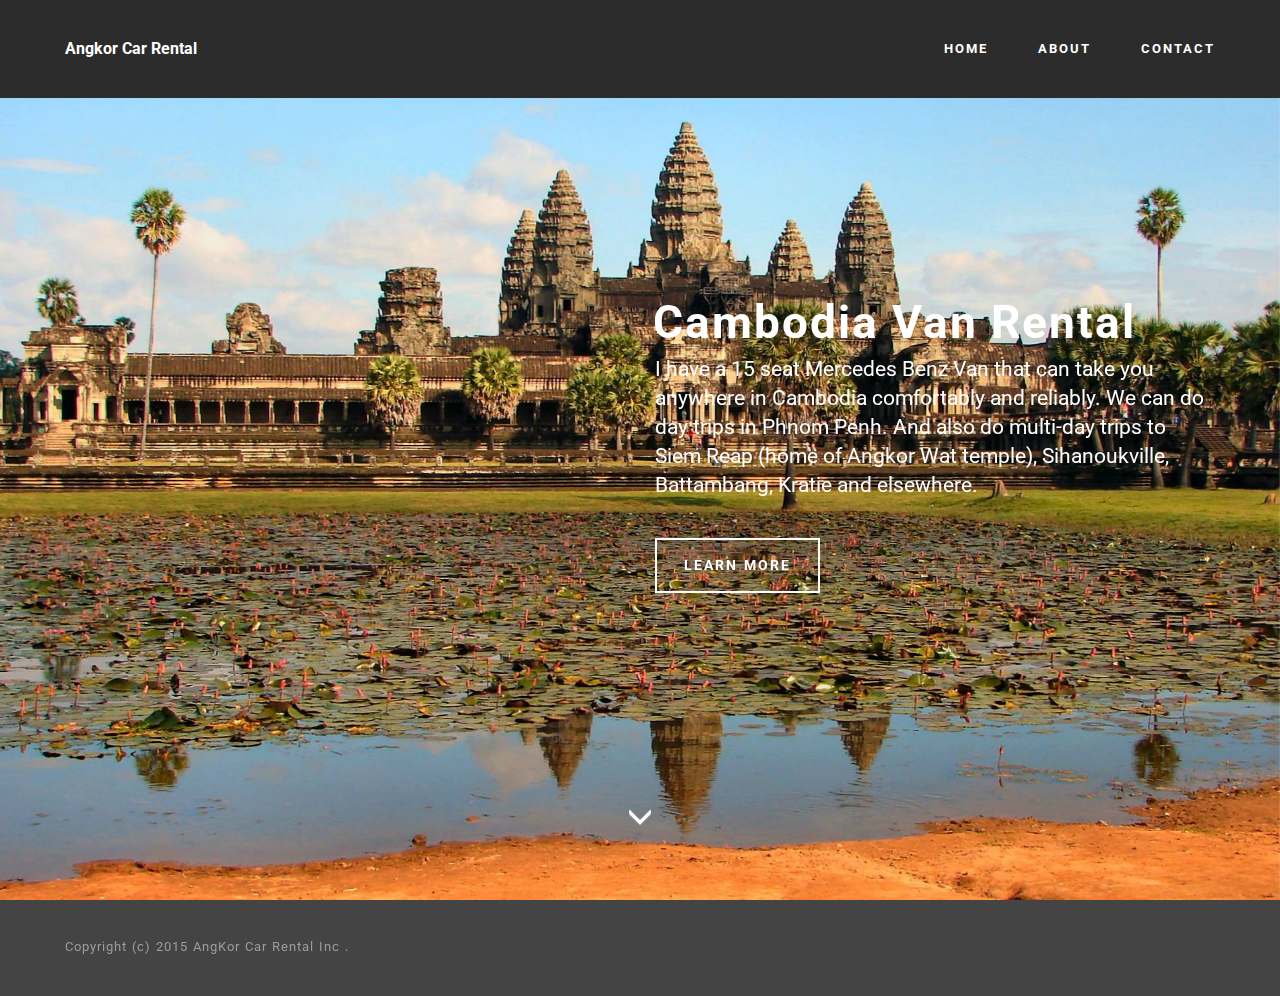
<file: tmp 2/index.html>
<!DOCTYPE html>
<html>
<head>
  <!-- Site made with Mobirise Website Builder v2.8.4, https://mobirise.com -->
  <meta charset="UTF-8">
  <meta http-equiv="X-UA-Compatible" content="IE=edge">
  <meta name="generator" content="Mobirise v2.8.4, mobirise.com">
  <meta name="viewport" content="width=device-width, initial-scale=1">
  <link rel="shortcut icon" href="assets/images/lake-640x480-7.jpg" type="image/x-icon">
  <meta name="description" content="Cheap reliable secure car or van rentals. Book in Phnom Penh but covers all cities in Cambodia. Including Angkor Wat, Phnom Penh, Siem Reap, Sihanoukville, Battambang, Kratie. ">
  <title>Cambodia Car or Van Rental</title>
  <link rel="stylesheet" href="https://fonts.googleapis.com/css?family=Roboto:700,400&amp;subset=cyrillic,latin,greek,vietnamese">
  <link rel="stylesheet" href="assets/bootstrap/css/bootstrap.min.css">
  <link rel="stylesheet" href="assets/animate.css/animate.min.css">
  <link rel="stylesheet" href="assets/mobirise/css/style.css">
  <link rel="stylesheet" href="assets/mobirise/css/mbr-additional.css" type="text/css">
  
  
  <!-- Paste any valid HTML code here. The code will be inserted to the end of <head> section, right before </head> -->
</head>
<body>
<section class="engine"><a rel="nofollow" href="https://mobirise.com">Mobirise website maker</a></section>
<section class="mbr-navbar mbr-navbar--freeze mbr-navbar--absolute mbr-navbar--sticky mbr-navbar--auto-collapse" id="menu-0">
    <div class="mbr-navbar__section mbr-section">
        <div class="mbr-section__container container">
            <div class="mbr-navbar__container">
                <div class="mbr-navbar__column mbr-navbar__column--s mbr-navbar__brand">
                    <span class="mbr-navbar__brand-link mbr-brand mbr-brand--inline">
                        
                        <span class="mbr-brand__name"><a class="mbr-brand__name text-white" href="https://mobirise.com">Angkor Car Rental</a></span>
                    </span>
                </div>
                <div class="mbr-navbar__hamburger mbr-hamburger text-white"><span class="mbr-hamburger__line"></span></div>
                <div class="mbr-navbar__column mbr-navbar__menu">
                    <nav class="mbr-navbar__menu-box mbr-navbar__menu-box--inline-right">
                        <div class="mbr-navbar__column"><ul class="mbr-navbar__items mbr-navbar__items--right mbr-buttons mbr-buttons--freeze mbr-buttons--right btn-decorator mbr-buttons--active mbr-buttons--only-links"><li class="mbr-navbar__item"><a class="mbr-buttons__link btn text-white" href="index.html">HOME</a></li><li class="mbr-navbar__item"><a class="mbr-buttons__link btn text-white" href="about.html">ABOUT</a></li><li class="mbr-navbar__item"><a class="mbr-buttons__link btn text-white" href="contact.html">CONTACT</a></li></ul></div>
                        
                    </nav>
                </div>
            </div>
        </div>
    </div>
</section>

<section class="mbr-box mbr-section mbr-section--relative mbr-section--fixed-size mbr-section--full-height mbr-section--bg-adapted mbr-parallax-background mbr-after-navbar" id="header1-1" style="background-image: url(assets/images/angkor-2004x1362-73.jpg);">
    <div class="mbr-box__magnet mbr-box__magnet--sm-padding mbr-box__magnet--center-left">
        
        <div class="mbr-box__container mbr-section__container container">
            <div class="mbr-box mbr-box--stretched"><div class="mbr-box__magnet mbr-box__magnet--center-left">
                <div class="row"><div class=" col-sm-6 col-sm-offset-6">
                    <div class="mbr-hero animated fadeInUp">
                        <h1 class="mbr-hero__text">Cambodia Van Rental</h1>
                        <p class="mbr-hero__subtext">I have a 15 seat Mercedes Benz Van that can take you anywhere in Cambodia comfortably and reliably. We can do day trips in Phnom Penh. And also do multi-day trips to Siem Reap (home of Angkor Wat temple), Sihanoukville, Battambang, Kratie and elsewhere.</p>
                    </div>
                    <div class="mbr-buttons btn-inverse mbr-buttons--left"> <a class="mbr-buttons__btn btn btn-lg btn-default animated fadeInUp delay" href="van.html">LEARN MORE</a></div>
                </div></div>
            </div></div>
        </div>
        <div class="mbr-arrow mbr-arrow--floating text-center">
            <div class="mbr-section__container container">
                <a class="mbr-arrow__link" href="#footer1-2"><i class="glyphicon glyphicon-menu-down"></i></a>
            </div>
        </div>
    </div>
</section>

<footer class="mbr-section mbr-section--relative mbr-section--fixed-size" id="footer1-2" style="background-color: rgb(68, 68, 68);">
    
    <div class="mbr-section__container container">
        <div class="mbr-footer mbr-footer--wysiwyg row">
            <div class="col-sm-12">
                <p class="mbr-footer__copyright">Copyright (c) 2015 AngKor Car Rental Inc .</p>
            </div>
        </div>
    </div>
</footer>


  <script src="assets/web/assets/jquery/jquery.min.js"></script>
  <script src="assets/bootstrap/js/bootstrap.min.js"></script>
  <script src="assets/smooth-scroll/SmoothScroll.js"></script>
  <script src="assets/jarallax/jarallax.js"></script>
  <script src="assets/mobirise/js/script.js"></script>
  
  <!-- Paste any valid HTML code here. The code will be inserted to the end of <body> section, right before </body> -->
</body>
</html>
</file>
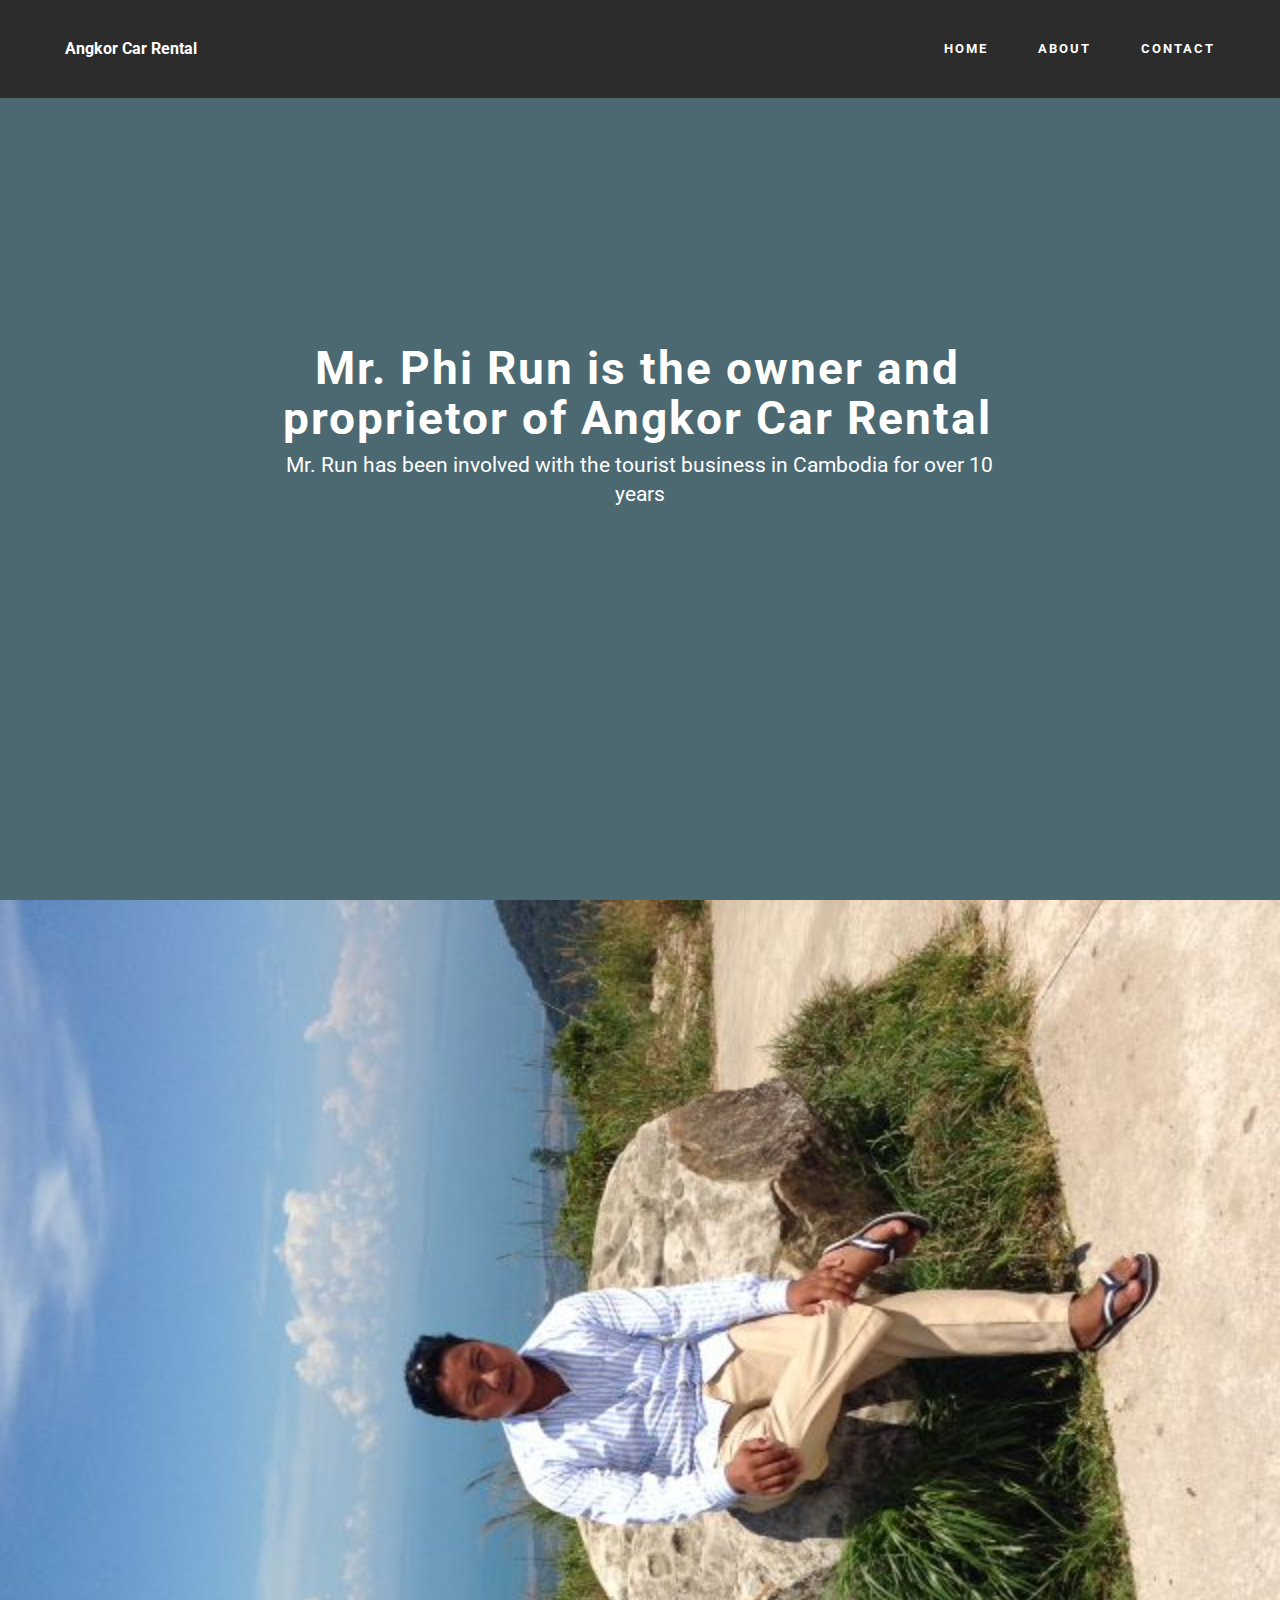
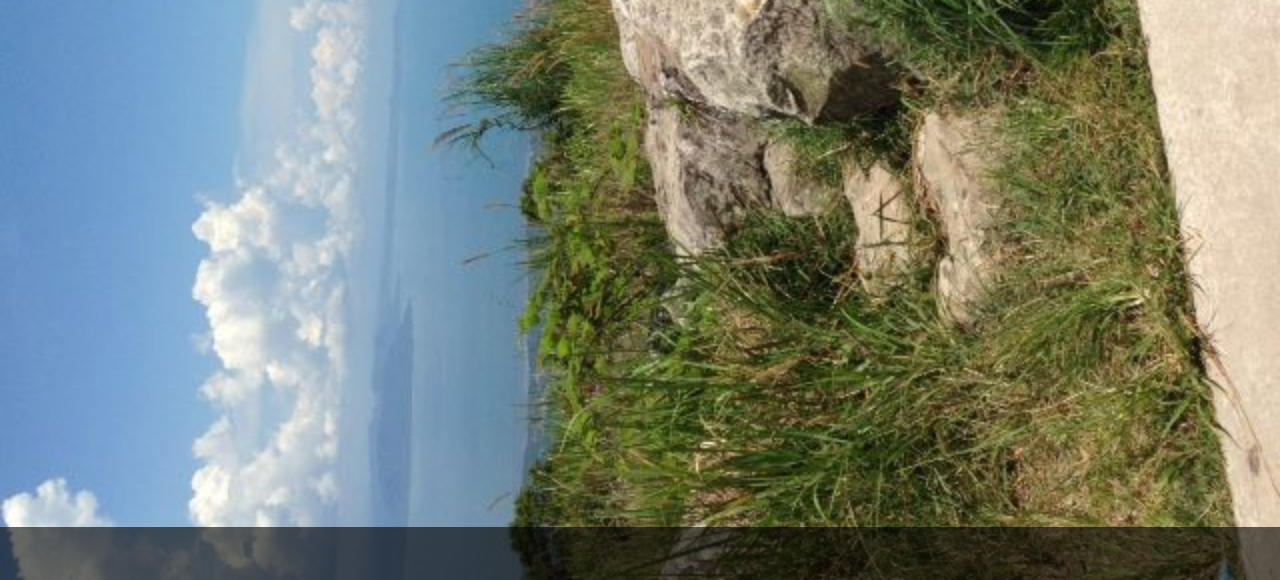
<file: tmp 2/about.html>
<!DOCTYPE html>
<html>
<head>
  <!-- Site made with Mobirise Website Builder v2.8.4, https://mobirise.com -->
  <meta charset="UTF-8">
  <meta http-equiv="X-UA-Compatible" content="IE=edge">
  <meta name="generator" content="Mobirise v2.8.4, mobirise.com">
  <meta name="viewport" content="width=device-width, initial-scale=1">
  <link rel="shortcut icon" href="assets/images/lake-640x480-7.jpg" type="image/x-icon">
  <meta name="description" content="Angkor car rental within Cambodia background and bio">
  <title>Owner Details</title>
  <link rel="stylesheet" href="https://fonts.googleapis.com/css?family=Roboto:700,400&amp;subset=cyrillic,latin,greek,vietnamese">
  <link rel="stylesheet" href="assets/bootstrap/css/bootstrap.min.css">
  <link rel="stylesheet" href="assets/animate.css/animate.min.css">
  <link rel="stylesheet" href="assets/mobirise/css/style.css">
  <link rel="stylesheet" href="assets/mobirise/css/mbr-additional.css" type="text/css">
  
  
  
</head>
<body>
<section class="engine"><a rel="nofollow" href="https://mobirise.com">Mobirise free web design software</a></section>
<section class="mbr-navbar mbr-navbar--freeze mbr-navbar--absolute mbr-navbar--sticky mbr-navbar--auto-collapse" id="menu-0">
    <div class="mbr-navbar__section mbr-section">
        <div class="mbr-section__container container">
            <div class="mbr-navbar__container">
                <div class="mbr-navbar__column mbr-navbar__column--s mbr-navbar__brand">
                    <span class="mbr-navbar__brand-link mbr-brand mbr-brand--inline">
                        
                        <span class="mbr-brand__name"><a class="mbr-brand__name text-white" href="https://mobirise.com">Angkor Car Rental</a></span>
                    </span>
                </div>
                <div class="mbr-navbar__hamburger mbr-hamburger text-white"><span class="mbr-hamburger__line"></span></div>
                <div class="mbr-navbar__column mbr-navbar__menu">
                    <nav class="mbr-navbar__menu-box mbr-navbar__menu-box--inline-right">
                        <div class="mbr-navbar__column"><ul class="mbr-navbar__items mbr-navbar__items--right mbr-buttons mbr-buttons--freeze mbr-buttons--right btn-decorator mbr-buttons--active mbr-buttons--only-links"><li class="mbr-navbar__item"><a class="mbr-buttons__link btn text-white" href="index.html">HOME</a></li><li class="mbr-navbar__item"><a class="mbr-buttons__link btn text-white" href="about.html">ABOUT</a></li><li class="mbr-navbar__item"><a class="mbr-buttons__link btn text-white" href="contact.html">CONTACT</a></li></ul></div>
                        
                    </nav>
                </div>
            </div>
        </div>
    </div>
</section>

<section class="mbr-box mbr-section mbr-section--relative mbr-section--fixed-size mbr-section--full-height mbr-section--bg-adapted mbr-after-navbar" id="header4-7" style="background-color: rgb(76, 105, 114);">
    <div class="mbr-box__magnet mbr-box__magnet--sm-padding mbr-box__magnet--center-center">
        
        <div class="mbr-box__container mbr-section__container container">
            <div class="mbr-box mbr-box--stretched"><div class="mbr-box__magnet mbr-box__magnet--center-center">
                <div class="row"><div class=" col-sm-8 col-sm-offset-2">
                    <div class="mbr-hero animated fadeInUp">
                        <h1 class="mbr-hero__text">Mr. Phi Run is the owner and proprietor of Angkor Car Rental</h1>
                        <p class="mbr-hero__subtext">Mr. Run has been involved with the tourist business in Cambodia for over 10 years</p>
                    </div>
                    
                </div></div>
            </div></div>
        </div>
        
    </div>
</section>

<section class="mbr-figure mbr-figure--wysiwyg mbr-figure--full-width mbr-figure--caption-inside-bottom" id="image1-8">

    <div><img class="mbr-figure__img" src="assets/images/pirun-640x640-27.jpg" title="Mr. Phi Run"></div>
    <figcaption class="mbr-figure__caption mbr-figure__caption--std-grid">
        <small class="mbr-figure__caption-small"></small>
    </figcaption>
</section>


  <script src="assets/web/assets/jquery/jquery.min.js"></script>
  <script src="assets/bootstrap/js/bootstrap.min.js"></script>
  <script src="assets/smooth-scroll/SmoothScroll.js"></script>
  <script src="assets/mobirise/js/script.js"></script>
  
  
</body>
</html>
</file>
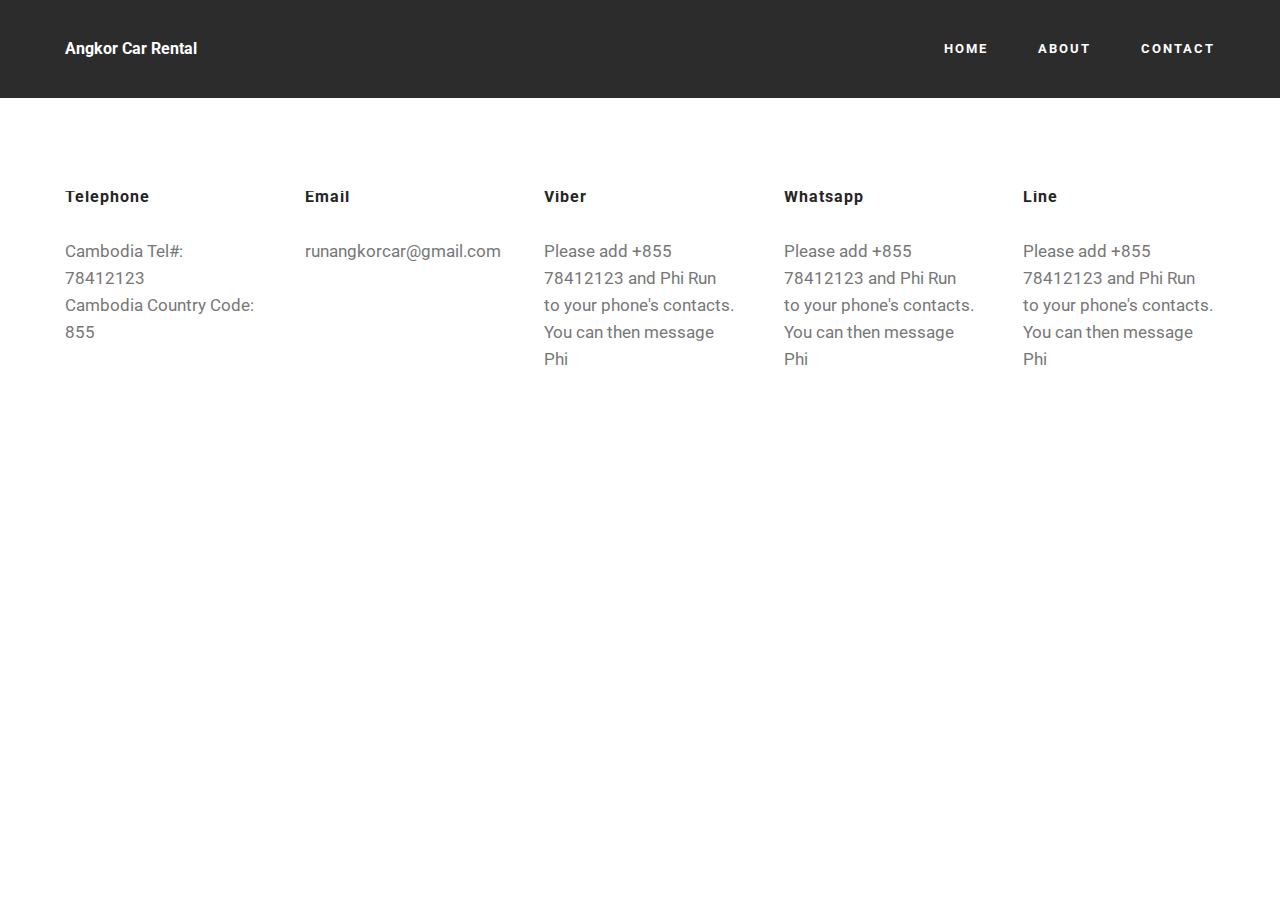
<file: tmp 2/contact.html>
<!DOCTYPE html>
<html>
<head>
  <!-- Site made with Mobirise Website Builder v2.8.4, https://mobirise.com -->
  <meta charset="UTF-8">
  <meta http-equiv="X-UA-Compatible" content="IE=edge">
  <meta name="generator" content="Mobirise v2.8.4, mobirise.com">
  <meta name="viewport" content="width=device-width, initial-scale=1">
  <link rel="shortcut icon" href="assets/images/lake-640x480-7.jpg" type="image/x-icon">
  <meta name="description" content="Telephone, email, whatsapp, viber, line">
  <title>Angkor Car Contact Information</title>
  <link rel="stylesheet" href="https://fonts.googleapis.com/css?family=Roboto:700,400&amp;subset=cyrillic,latin,greek,vietnamese">
  <link rel="stylesheet" href="assets/bootstrap/css/bootstrap.min.css">
  <link rel="stylesheet" href="assets/mobirise/css/style.css">
  <link rel="stylesheet" href="assets/mobirise/css/mbr-additional.css" type="text/css">
  
  
  
</head>
<body>
<section class="engine"><a rel="nofollow" href="https://mobirise.com">Mobirise website builder mac</a></section>
<section class="mbr-navbar mbr-navbar--freeze mbr-navbar--absolute mbr-navbar--sticky mbr-navbar--auto-collapse" id="menu-0">
    <div class="mbr-navbar__section mbr-section">
        <div class="mbr-section__container container">
            <div class="mbr-navbar__container">
                <div class="mbr-navbar__column mbr-navbar__column--s mbr-navbar__brand">
                    <span class="mbr-navbar__brand-link mbr-brand mbr-brand--inline">
                        
                        <span class="mbr-brand__name"><a class="mbr-brand__name text-white" href="https://mobirise.com">Angkor Car Rental</a></span>
                    </span>
                </div>
                <div class="mbr-navbar__hamburger mbr-hamburger text-white"><span class="mbr-hamburger__line"></span></div>
                <div class="mbr-navbar__column mbr-navbar__menu">
                    <nav class="mbr-navbar__menu-box mbr-navbar__menu-box--inline-right">
                        <div class="mbr-navbar__column"><ul class="mbr-navbar__items mbr-navbar__items--right mbr-buttons mbr-buttons--freeze mbr-buttons--right btn-decorator mbr-buttons--active mbr-buttons--only-links"><li class="mbr-navbar__item"><a class="mbr-buttons__link btn text-white" href="index.html">HOME</a></li><li class="mbr-navbar__item"><a class="mbr-buttons__link btn text-white" href="about.html">ABOUT</a></li><li class="mbr-navbar__item"><a class="mbr-buttons__link btn text-white" href="contact.html">CONTACT</a></li></ul></div>
                        
                    </nav>
                </div>
            </div>
        </div>
    </div>
</section>

<section class="mbr-section mbr-section--relative mbr-section--fixed-size mbr-after-navbar" id="content4-10" style="background-color: rgb(255, 255, 255);">
    
    
    <div class="mbr-section__container container mbr-section__container--std-top-padding">
        <div class="mbr-section__row row">
            <div class="mbr-section__col col-xs-12 col-lg-2-4 col-md-4 col-sm-6">
                
                <div class="mbr-section__container mbr-section__container--middle">
                    <div class="mbr-header mbr-header--reduce mbr-header--center mbr-header--wysiwyg">
                        <h3 class="mbr-header__text">Telephone</h3>
                    </div>
                </div>
                <div class="mbr-section__container mbr-section__container--last">
                    <div class="mbr-article mbr-article--wysiwyg">
                        <p>Cambodia Tel#: &nbsp; &nbsp; &nbsp; &nbsp; &nbsp; &nbsp; &nbsp; &nbsp; 78412123<br>Cambodia Country Code: 855</p>
                    </div>
                </div>
                
            </div>
            <div class="mbr-section__col col-xs-12 col-lg-2-4 col-md-4 col-sm-6">
                
                <div class="mbr-section__container mbr-section__container--middle">
                    <div class="mbr-header mbr-header--reduce mbr-header--center mbr-header--wysiwyg">
                        <h3 class="mbr-header__text">Email</h3>
                    </div>
                </div>
                <div class="mbr-section__container mbr-section__container--last">
                    <div class="mbr-article mbr-article--wysiwyg">
                        <p>runangkorcar@gmail.com</p>
                    </div>
                </div>
                
            </div>
            <div class="clearfix visible-sm-block"></div>
            <div class="mbr-section__col col-xs-12 col-lg-2-4 col-md-4 col-sm-6">
                
                <div class="mbr-section__container mbr-section__container--middle">
                    <div class="mbr-header mbr-header--reduce mbr-header--center mbr-header--wysiwyg">
                        <h3 class="mbr-header__text">Viber</h3>
                    </div>
                </div>
                <div class="mbr-section__container mbr-section__container--last">
                    <div class="mbr-article mbr-article--wysiwyg">
                        <p>Please add +855 78412123 and Phi Run to your phone's contacts. You can then message Phi</p>
                    </div>
                </div>
                
            </div>
            <div class="clearfix visible-md-block"></div>
            <div class="mbr-section__col col-xs-12 col-lg-2-4 col-md-4 col-sm-6 col-lg-offset-0 col-md-offset-2">
                
                <div class="mbr-section__container mbr-section__container--middle">
                    <div class="mbr-header mbr-header--reduce mbr-header--center mbr-header--wysiwyg">
                        <h3 class="mbr-header__text">Whatsapp</h3>
                    </div>
                </div>
                <div class="mbr-section__container mbr-section__container--last">
                    <div class="mbr-article mbr-article--wysiwyg">
                        <p>Please add +855 78412123 and Phi Run to your phone's contacts. You can then message Phi</p>
                    </div>
                </div>
                
            </div>
            <div class="clearfix visible-sm-block"></div>
            <div class="mbr-section__col col-xs-12 col-lg-2-4 col-md-4 col-sm-6 col-md-offset-0 col-sm-offset-3">
                
                <div class="mbr-section__container mbr-section__container--middle">
                    <div class="mbr-header mbr-header--reduce mbr-header--center mbr-header--wysiwyg">
                        <h3 class="mbr-header__text">Line</h3>
                    </div>
                </div>
                <div class="mbr-section__container mbr-section__container--last">
                    <div class="mbr-article mbr-article--wysiwyg">
                        <p>Please add +855 78412123 and Phi Run to your phone's contacts. You can then message Phi</p>
                    </div>
                </div>
                
            </div>
            
        </div>
    </div>
</section>


  <script src="assets/web/assets/jquery/jquery.min.js"></script>
  <script src="assets/bootstrap/js/bootstrap.min.js"></script>
  <script src="assets/smooth-scroll/SmoothScroll.js"></script>
  <script src="assets/mobirise/js/script.js"></script>
  
  
</body>
</html>
</file>
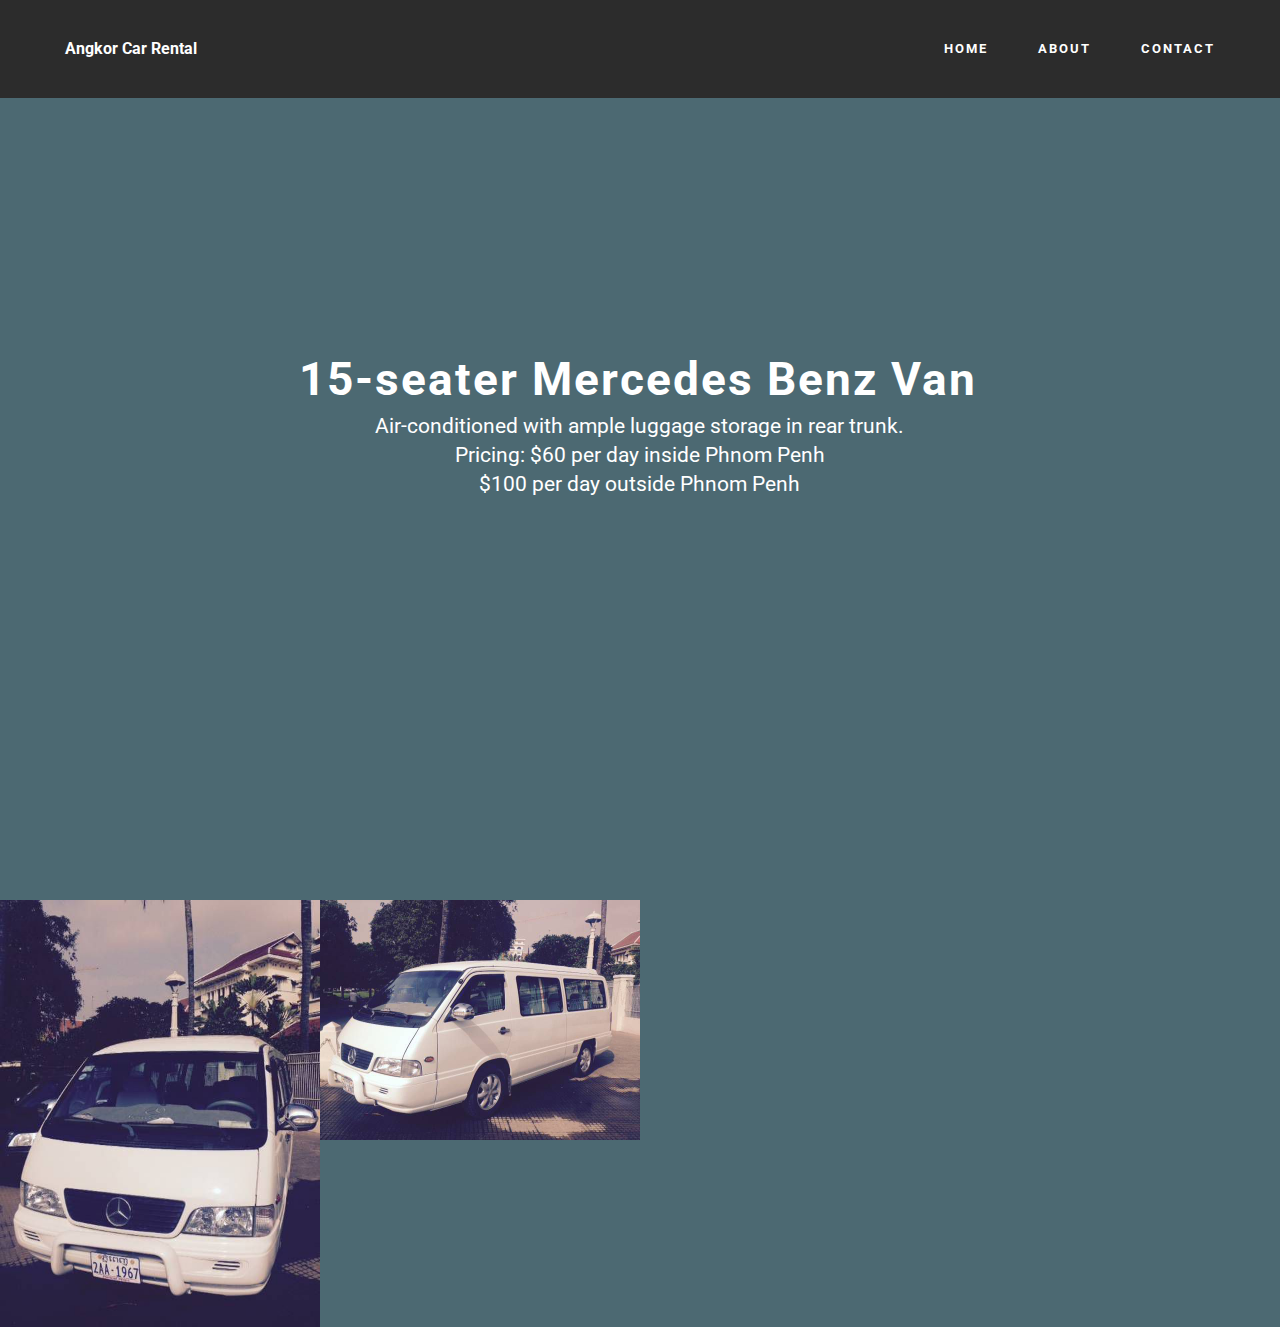
<file: tmp 2/van.html>
<!DOCTYPE html>
<html>
<head>
  <!-- Site made with Mobirise Website Builder v2.8.4, https://mobirise.com -->
  <meta charset="UTF-8">
  <meta http-equiv="X-UA-Compatible" content="IE=edge">
  <meta name="generator" content="Mobirise v2.8.4, mobirise.com">
  <meta name="viewport" content="width=device-width, initial-scale=1">
  <link rel="shortcut icon" href="assets/images/lake-640x480-7.jpg" type="image/x-icon">
  <meta name="description" content="Mercedes Benz 10 seater van for rent within Cambodia. We cover Phnom Penh, Siem Reap, Sihanoukville, Kampot, Kep, Battambang, Kratie">
  <title>Van Details</title>
  <link rel="stylesheet" href="https://fonts.googleapis.com/css?family=Roboto:700,400&amp;subset=cyrillic,latin,greek,vietnamese">
  <link rel="stylesheet" href="assets/bootstrap/css/bootstrap.min.css">
  <link rel="stylesheet" href="assets/animate.css/animate.min.css">
  <link rel="stylesheet" href="assets/mobirise/css/style.css">
  <link rel="stylesheet" href="assets/mobirise-gallery/style.css">
  <link rel="stylesheet" href="assets/mobirise-slider/style.css">
  <link rel="stylesheet" href="assets/mobirise/css/mbr-additional.css" type="text/css">
  
  
  
</head>
<body>
<section class="engine"><a rel="nofollow" href="https://mobirise.com">Mobirise website maker for free</a></section>
<section class="mbr-navbar mbr-navbar--freeze mbr-navbar--absolute mbr-navbar--sticky mbr-navbar--auto-collapse" id="ext_menu-3">
    <div class="mbr-navbar__section mbr-section">
        <div class="mbr-section__container container">
            <div class="mbr-navbar__container">
                <div class="mbr-navbar__column mbr-navbar__column--s mbr-navbar__brand">
                    <span class="mbr-navbar__brand-link mbr-brand mbr-brand--inline">
                        
                        <span class="mbr-brand__name"><a class="mbr-brand__name text-white" href="https://mobirise.com">Angkor Car Rental</a></span>
                    </span>
                </div>
                <div class="mbr-navbar__hamburger mbr-hamburger text-white"><span class="mbr-hamburger__line"></span></div>
                <div class="mbr-navbar__column mbr-navbar__menu">
                    <nav class="mbr-navbar__menu-box mbr-navbar__menu-box--inline-right">
                        <div class="mbr-navbar__column"><ul class="mbr-navbar__items mbr-navbar__items--right mbr-buttons mbr-buttons--freeze mbr-buttons--right btn-decorator mbr-buttons--active mbr-buttons--only-links"><li class="mbr-navbar__item"><a class="mbr-buttons__link btn text-white" href="index.html">HOME</a></li><li class="mbr-navbar__item"><a class="mbr-buttons__link btn text-white" href="about.html">ABOUT</a></li><li class="mbr-navbar__item"><a class="mbr-buttons__link btn text-white" href="contact.html">CONTACT</a></li></ul></div>
                        
                    </nav>
                </div>
            </div>
        </div>
    </div>
</section>

<section class="mbr-box mbr-section mbr-section--relative mbr-section--fixed-size mbr-section--full-height mbr-section--bg-adapted mbr-after-navbar" id="header4-4" style="background-color: rgb(76, 105, 114);">
    <div class="mbr-box__magnet mbr-box__magnet--sm-padding mbr-box__magnet--center-center">
        
        <div class="mbr-box__container mbr-section__container container">
            <div class="mbr-box mbr-box--stretched"><div class="mbr-box__magnet mbr-box__magnet--center-center">
                <div class="row"><div class=" col-sm-8 col-sm-offset-2">
                    <div class="mbr-hero animated fadeInUp">
                        <h1 class="mbr-hero__text">15-seater Mercedes Benz Van</h1>
                        <p class="mbr-hero__subtext">Air-conditioned with ample luggage storage in rear trunk.<br>Pricing: $60 per day inside Phnom Penh<br>$100 per day outside Phnom Penh</p>
                    </div>
                    
                </div></div>
            </div></div>
        </div>
        
    </div>
</section>

<section class="mbr-gallery mbr-section mbr-section--no-padding" id="gallery1-5" style="background-color: rgb(76, 105, 114);">
    <!-- Gallery -->
    <div class=" mbr-gallery-layout-default">
        <div>
            <div class="row mbr-gallery-row no-gutter">
                <div class="col-lg-3 col-md-4 col-sm-6 col-xs-12 mbr-gallery-item">
                    <a href="#lb-gallery1-5" data-slide-to="0" data-toggle="modal">
                        <img alt="" src="assets/images/van1-480x640-23-480x640-40.jpg">
                        <span class="icon glyphicon glyphicon-zoom-in"></span>
                    </a>
                </div><div class="col-lg-3 col-md-4 col-sm-6 col-xs-12 mbr-gallery-item">
                    <a href="#lb-gallery1-5" data-slide-to="1" data-toggle="modal">
                        <img alt="" src="assets/images/van2-640x480-92-640x480-87.jpg">
                        <span class="icon glyphicon glyphicon-zoom-in"></span>
                    </a>
                </div>
            </div>
        </div>
        <div class="clearfix"></div>
    </div>

    <!-- Lightbox -->
    <div data-app-prevent-settings="" class="mbr-slider modal fade carousel slide" tabindex="-1" data-keyboard="true" data-interval="false" id="lb-gallery1-5">
        <div class="modal-dialog">
            <div class="modal-content">
                <div class="modal-body">
                    <ol class="carousel-indicators">
                        <li data-app-prevent-settings="" data-target="#lb-gallery1-5" data-slide-to="0"></li><li data-app-prevent-settings="" data-target="#lb-gallery1-5" class=" active" data-slide-to="1"></li>
                    </ol>
                    <div class="carousel-inner">
                        <div class="item">
                            <img alt="" src="assets/images/van1-480x640-23.jpg">
                        </div><div class="item active">
                            <img alt="" src="assets/images/van2-640x480-92.jpg">
                        </div>
                    </div>
                    <a class="left carousel-control" role="button" data-slide="prev" href="#lb-gallery1-5">
                        <span class="glyphicon glyphicon-menu-left" aria-hidden="true"></span>
                        <span class="sr-only">Previous</span>
                    </a>
                    <a class="right carousel-control" role="button" data-slide="next" href="#lb-gallery1-5">
                        <span class="glyphicon glyphicon-menu-right" aria-hidden="true"></span>
                        <span class="sr-only">Next</span>
                    </a>

                    <a class="close" href="#" role="button" data-dismiss="modal">
                        <span class="glyphicon glyphicon-remove" aria-hidden="true"></span>
                        <span class="sr-only">Close</span>
                    </a>
                </div>
            </div>
        </div>
    </div>
</section>


  <script src="assets/web/assets/jquery/jquery.min.js"></script>
  <script src="assets/bootstrap/js/bootstrap.min.js"></script>
  <script src="assets/smooth-scroll/SmoothScroll.js"></script>
  <script src="assets/masonry/masonry.pkgd.min.js"></script>
  <script src="assets/imagesloaded/imagesloaded.pkgd.min.js"></script>
  <script src="assets/bootstrap-carousel-swipe/bootstrap-carousel-swipe.js"></script>
  <script src="assets/mobirise/js/script.js"></script>
  <script src="assets/mobirise-gallery/script.js"></script>
  
  
</body>
</html>
</file>
<file: tmp 2/assets/mobirise/css/mbr-additional.css>
#menu-0 .mbr-brand__name {
  font-size: 16px;
}
#menu-0.mbr-navbar--stuck .mbr-navbar__section {
  background: #2c2c2c;
}
#menu-0 .mbr-navbar__section {
  background: #2c2c2c;
}
#ext_menu-3 .mbr-brand__name {
  font-size: 16px;
}
#ext_menu-3.mbr-navbar--stuck .mbr-navbar__section {
  background: #2c2c2c;
}
#ext_menu-3 .mbr-navbar__section {
  background: #2c2c2c;
}
#menu-0 .mbr-brand__name {
  font-size: 16px;
}
#menu-0.mbr-navbar--stuck .mbr-navbar__section {
  background: #2c2c2c;
}
#menu-0 .mbr-navbar__section {
  background: #2c2c2c;
}
#menu-0 .mbr-brand__name {
  font-size: 16px;
}
#menu-0.mbr-navbar--stuck .mbr-navbar__section {
  background: #2c2c2c;
}
#menu-0 .mbr-navbar__section {
  background: #2c2c2c;
}
#content4-10 .mbr-section__col .mbr-header__text {
  text-align: left;
}
</file>
<file: tmp 2/assets/mobirise-gallery/style.css>
/*-------

   Gallery

-------*/
.mbr-gallery .mbr-gallery-item {
    position: relative;
    /*display: inline-block;*/
    padding-bottom: 30px;
}
.mbr-gallery .mbr-gallery-item > a {
    position: relative;
    display: block;
    background: #fff;
    outline: none;
}
.mbr-gallery .mbr-gallery-row {
    margin-bottom: -30px;
}
.mbr-gallery .mbr-gallery-item img {
    width: 100%;
    opacity: 1;
    -webkit-transition: .2s opacity ease-in-out;
    transition: .2s opacity ease-in-out;
}
.mbr-gallery .mbr-gallery-item > a:hover img {
    opacity: 0.9;
}
.mbr-gallery .mbr-gallery-item .icon {
    position: absolute;
    font-size: 30px;
    top: 50%;
    left: 50%;
    color: #fff;
    opacity: 0;
    -webkit-transform: translateX(-50%) translateY(-50%);
    transform: translateX(-50%) translateY(-50%);
    -webkit-transition: .2s opacity ease-in-out;
    transition: .2s opacity ease-in-out;
}
.mbr-gallery .mbr-gallery-item > a:hover .icon {
    opacity: 1;
}

/* remove spacing */
.mbr-gallery .mbr-gallery-row.no-gutter {
    margin: 0;
}
.mbr-gallery .mbr-gallery-row.no-gutter .mbr-gallery-item {
    padding: 0;
}

/* container */
.mbr-gallery .container.mbr-gallery-layout-default {
    padding: 93px 0;
}

/* fix horizontal scrollbar */
.mbr-gallery .mbr-gallery-layout-default,
.mbr-gallery .mbr-gallery-layout-article {
    overflow: hidden;
}

/* article layout */
.mbr-gallery .mbr-gallery-layout-article > div {
    padding-left: 0;
    padding-right: 0;
}


/* lightbox */
.mbr-gallery .modal {
    position: fixed;
    overflow: hidden;
    padding-right: 0 !important;
}
.mbr-gallery .modal-body {
    padding: 0;
}
.mbr-gallery .modal-body img {
    width: 100%;
}
.mbr-gallery .modal .close {
    position: absolute;
    background-image: none;
    font-size: 20px;
    width: 54px;
    height: 54px;
    top: 20px;
    right: 20px;
    line-height: 54px;
    opacity: 1;
    color: #fff;
    border: 2px solid #fff;
    text-align: center;
    text-shadow: none;
    z-index: 5;
    -webkit-transition: all 0.2s ease-in-out 0s;
    -o-transition: all 0.2s ease-in-out 0s;
    transition: all 0.2s ease-in-out 0s;
}
.mbr-gallery .modal .close:hover {
    background: #fff;
    color: #000;
}

/* modal back color opacity */
.modal-backdrop.in {
    opacity: 0.8;
    filter: alpha(opacity=80);
}

@media (max-width: 768px) {
    .mbr-gallery .modal-dialog {
        margin: 10px auto;
    }

    .mbr-gallery .carousel-indicators,
    .mbr-gallery .carousel-control,
    .mbr-gallery .modal .close {
        position: fixed;
    }
}

/* fix fade in effect */
.mbr-gallery .modal.fade .modal-dialog {
    margin-top: -100px;
    -webkit-transition: margin-top 0.3s ease-out;
    -moz-transition: margin-top 0.3s ease-out;
    -o-transition: margin-top 0.3s ease-out;
    transition: margin-top 0.3s ease-out;
}
.mbr-gallery .modal.in .modal-dialog,
.mbr-gallery .modal.fade .modal-dialog {
    -webkit-transform: none;
    -ms-transform: none;
    -o-transform: none;
    transform: none;
}
.mbr-gallery .modal.in .modal-dialog {
    margin-top: 30px;
}
</file>
<file: tmp 2/assets/mobirise-slider/style.css>
/*-------

   Slider

-------*/
.mbr-slider .carousel-inner > .active,
.mbr-slider .carousel-inner > .next,
.mbr-slider .carousel-inner > .prev {
	display: table;
}
.mbr-slider .carousel-control {
    background-image: none;
    width: 54px;
    height: 54px;
    top: 50%;
    margin-top: -27px;
    line-height: 54px;
    border: 2px solid #fff;
    opacity: 1;
    text-shadow: none;
    z-index: 5;
    -webkit-transition: all 0.2s ease-in-out 0s;
    -o-transition: all 0.2s ease-in-out 0s;
    transition: all 0.2s ease-in-out 0s;
}
.mbr-slider .carousel-control.left {
	margin-left: 20px;
}
.mbr-slider .carousel-control.right {
	margin-right: 20px;
}
.mbr-slider .carousel-control:hover {
	background: #fff;
	color: #000;
}
.mbr-slider .carousel-indicators {
    bottom: 20px;
}
.mbr-slider .carousel-indicators li,
.mbr-slider .carousel-indicators .active {
    width: 15px;
    height: 15px;
    margin: 3px;
    border: 2px solid #ffffff;
}

@media (max-width: 767px) {
    .mbr-slider .carousel-control {
        top: auto;
        bottom: 20px;
    }
}

/* boxed model */
.mbr-slider > .boxed-slider {
    position: relative;
    padding: 93px 0;
}
.mbr-slider > .container .carousel-indicators {
    margin-bottom: 93px;
}
@media (max-width: 767px) {
    .mbr-slider > .container .carousel-control {
        margin-bottom: 93px;
    }
}
.mbr-slider > .container img {
    width: 100%;
}
.mbr-slider > .container img + .row {
    position: absolute;
    top: 50%;
    left: 0;
    right: 0;
    -webkit-transform: translateY(-50%);
    -moz-transform: translateY(-50%);
    transform: translateY(-50%);
}
.mbr-slider .mbr-section {
    padding-left: 0;
    padding-right: 0;
}

/* article layout */
.mbr-slider .article-slider > div {
    padding-left: 0;
    padding-right: 0;
}
.mbr-slider > .container.article-slider .carousel-indicators {
    margin-bottom: 0;
}
</file>
<file: tmp 2/assets/mobirise/css/style.css>
.is-builder .animated {
  -webkit-animation-name: none !important;
  animation-name: none !important;
}
html {
  position: relative;
  min-height: 100%;
}
.mbr-embedded-video {
  position: relative;
}
.mbr-background-video,
.mbr-background-video-preview {
  bottom: 0;
  left: 0;
  overflow: hidden;
  position: absolute;
  right: 0;
  top: 0;
}
.mbr-parallax-background,
.mbr-background {
  background-attachment: fixed !important;
  background-position: 50% 0;
  background-repeat: no-repeat;
  background-size: cover !important;
}
.mbr-hidden-scrollbar .mbr-parallax-background {
  background-size: auto 130%;
}
.mobile .mbr-parallax-background {
  background-attachment: scroll !important;
}
.mbr-background {
  background-attachment: scroll !important;
}
.mbr-navbar {
  position: relative;
  width: 100%;
}
.mbr-navbar:before {
  content: "";
  display: block;
}
.mbr-navbar__brand-link:after,
.mbr-navbar__brand-img {
  height: 74px;
}
.mbr-navbar:before,
.mbr-navbar__container {
  height: 98px;
}
.mbr-navbar--ss .mbr-navbar__brand-link:after,
.mbr-navbar--ss .mbr-navbar__brand-img {
  height: 74px;
}
.mbr-navbar--ss:before,
.mbr-navbar--ss .mbr-navbar__container {
  height: 98px;
}
.mbr-navbar--xs .mbr-navbar__brand-link:after,
.mbr-navbar--xs .mbr-navbar__brand-img {
  height: 32px;
}
.mbr-navbar--xs:before,
.mbr-navbar--xs .mbr-navbar__container {
  height: 56px;
}
.mbr-navbar--s .mbr-navbar__brand-link:after,
.mbr-navbar--s .mbr-navbar__brand-img {
  height: 48px;
}
.mbr-navbar--s:before,
.mbr-navbar--s .mbr-navbar__container {
  height: 72px;
}
.mbr-navbar--m .mbr-navbar__brand-link:after,
.mbr-navbar--m .mbr-navbar__brand-img {
  height: 64px;
}
.mbr-navbar--m:before,
.mbr-navbar--m .mbr-navbar__container {
  height: 88px;
}
.mbr-navbar--l .mbr-navbar__brand-link:after,
.mbr-navbar--l .mbr-navbar__brand-img {
  height: 96px;
}
.mbr-navbar--l:before,
.mbr-navbar--l .mbr-navbar__container {
  height: 120px;
}
.mbr-navbar--xl .mbr-navbar__brand-link:after,
.mbr-navbar--xl .mbr-navbar__brand-img {
  height: 128px;
}
.mbr-navbar--xl:before,
.mbr-navbar--xl .mbr-navbar__container {
  height: 152px;
}
.mbr-navbar--short .mbr-navbar__brand-link:after,
.mbr-navbar--short .mbr-navbar__brand-img {
  height: 40px;
}
.mbr-navbar--short:before,
.mbr-navbar--short .mbr-navbar__container {
  height: 64px;
}
.mbr-navbar--short .mbr-navbar__container {
  padding: 12px 0;
}
@media (max-width: 767px) {
  .mbr-navbar--short .mbr-navbar__brand-link:after,
  .mbr-navbar--short .mbr-navbar__brand-img {
    height: 31px;
  }
  .mbr-navbar--short:before,
  .mbr-navbar--short .mbr-navbar__container {
    height: 45px;
  }
  .mbr-navbar--short .mbr-navbar__container {
    padding: 7px 0;
  }
}
.mbr-navbar__brand-img {
  position: relative;
}
.mbr-navbar__brand-img,
.mbr-navbar__container,
.mbr-navbar__section {
  -webkit-transition: all 300ms ease-in-out 0s;
  -o-transition: all 300ms ease-in-out 0s;
  transition: all 300ms ease-in-out 0s;
}
.mbr-navbar__section {
  background: #2c2c2c;
  height: auto;
  position: absolute;
  top: 0;
  width: 100%;
  z-index: 1000;
}
.mbr-navbar__container {
  display: table;
  padding: 12px 0;
  width: 100%;
}
.mbr-navbar__menu-box {
  display: table;
  width: 100%;
}
.mbr-navbar__menu-box--inline-left,
.mbr-navbar__menu-box--inline-center,
.mbr-navbar__menu-box--inline-right {
  display: block;
  text-align: left;
}
.mbr-navbar__menu-box--inline-center {
  text-align: center;
}
.mbr-navbar__menu-box--inline-right {
  text-align: right;
}
.mbr-navbar__column {
  display: table-cell;
  vertical-align: middle;
}
.mbr-navbar__column--xxs {
  width: 1%;
}
.mbr-navbar__column--xs {
  width: 10%;
}
.mbr-navbar__column--s {
  width: 20%;
}
.mbr-navbar__column--m {
  width: 30%;
}
.mbr-navbar__column--l {
  width: 40%;
}
.mbr-navbar__column--xl {
  width: 50%;
}
.mbr-navbar__menu-box--inline-left .mbr-navbar__column,
.mbr-navbar__menu-box--inline-center .mbr-navbar__column,
.mbr-navbar__menu-box--inline-right .mbr-navbar__column {
  display: inline-block;
}
.mbr-navbar__items {
  float: left;
  padding-left: 0px;
  position: relative;
  left: -20px;
}
.mbr-navbar__items--right {
  float: right;
  left: 0;
}
.mbr-navbar__item {
  display: block;
  float: left;
  position: relative;
}
.mbr-navbar__hamburger {
  display: none;
  margin-top: -11px;
  position: absolute;
  right: 0;
  top: 50%;
  z-index: 10000;
}
.mbr-navbar--collapsed .mbr-navbar__container {
  position: relative;
}
.mbr-navbar--collapsed .mbr-navbar__column {
  display: block;
  width: 100%;
}
.mbr-navbar--collapsed .mbr-navbar__items--right {
  padding-top: 13px;
}
.mbr-navbar--collapsed .mbr-navbar__menu {
  background: rgba(0, 0, 0, 0.9);
  display: none;
  height: 100%;
  left: 0;
  position: fixed;
  top: 0;
  width: 100%;
  z-index: 9999;
}
.mbr-navbar--collapsed .mbr-navbar__menu-box {
  display: table-cell;
  vertical-align: middle;
}
.mbr-navbar--collapsed .mbr-navbar__items {
  float: none;
}
.mbr-navbar--collapsed .mbr-navbar__item {
  float: none;
}
.mbr-navbar--collapsed .mbr-navbar__hamburger {
  display: block;
}
.mbr-navbar--collapsed.mbr-navbar--open .mbr-navbar__menu {
  display: table;
}
.mbr-navbar--collapsed.mbr-navbar--open:not(.mbr-navbar--sticky) .mbr-navbar__section {
  background: none;
  position: fixed;
}
.mbr-navbar--collapsed.mbr-navbar--open .mbr-navbar__brand {
  visibility: hidden;
}
.mbr-navbar--collapsed.mbr-navbar--sticky.mbr-navbar--open .mbr-navbar__brand {
  visibility: visible;
}
.mbr-navbar--collapsed.mbr-navbar--open .mbr-navbar__brand-img,
.mbr-navbar--collapsed.mbr-navbar--open .mbr-navbar__container {
  -webkit-transition: none;
  -o-transition: none;
  transition: none;
}
.mbr-navbar--freeze.mbr-navbar--collapsed.mbr-navbar--open .mbr-navbar__hamburger,
.mbr-navbar--freeze.mbr-navbar--collapsed.mbr-navbar--open .mbr-navbar__hamburger:hover {
  color: #fff !important;
}
.mbr-navbar--sticky .mbr-navbar__section {
  position: fixed;
}
.mbr-navbar--absolute {
  position: absolute;
}
.mbr-navbar--transparent .mbr-navbar__section {
  background: none;
}
.mbr-navbar--stuck .mbr-navbar__section,
.mbr-navbar--relative .mbr-navbar__section {
  background: #2c2c2c;
}
@media (max-width: 991px) {
  .mbr-navbar--auto-collapse .mbr-navbar__container {
    position: relative;
  }
  .mbr-navbar--auto-collapse .mbr-navbar__column {
    display: block;
    width: 100%;
  }
  .mbr-navbar--auto-collapse .mbr-navbar__items--right {
    padding-top: 13px;
  }
  .mbr-navbar--auto-collapse .mbr-navbar__menu {
    background: rgba(0, 0, 0, 0.9);
    display: none;
    height: 100%;
    left: 0;
    position: fixed;
    top: 0;
    width: 100%;
    z-index: 9999;
  }
  .mbr-navbar--auto-collapse .mbr-navbar__menu-box {
    display: table-cell;
    vertical-align: middle;
  }
  .mbr-navbar--auto-collapse .mbr-navbar__items {
    float: none;
  }
  .mbr-navbar--auto-collapse .mbr-navbar__item {
    float: none;
  }
  .mbr-navbar--auto-collapse .mbr-navbar__hamburger {
    display: block;
  }
  .mbr-navbar--auto-collapse.mbr-navbar--open .mbr-navbar__menu {
    display: table;
  }
  .mbr-navbar--auto-collapse.mbr-navbar--open:not(.mbr-navbar--sticky) .mbr-navbar__section {
    background: none;
    position: fixed;
  }
  .mbr-navbar--auto-collapse.mbr-navbar--open .mbr-navbar__brand {
    visibility: hidden;
  }
  .mbr-navbar--auto-collapse.mbr-navbar--sticky.mbr-navbar--open .mbr-navbar__brand {
    visibility: visible;
  }
  .mbr-navbar--auto-collapse.mbr-navbar--open .mbr-navbar__brand-img,
  .mbr-navbar--auto-collapse.mbr-navbar--open .mbr-navbar__container {
    -webkit-transition: none;
    -o-transition: none;
    transition: none;
  }
  .mbr-navbar--freeze.mbr-navbar--auto-collapse.mbr-navbar--open .mbr-navbar__hamburger,
  .mbr-navbar--freeze.mbr-navbar--auto-collapse.mbr-navbar--open .mbr-navbar__hamburger:hover {
    color: #fff !important;
  }
}
.mbr-after-navbar:before {
  content: "";
  display: block;
  height: 98px;
}
.mbr-hamburger {
  cursor: pointer;
  height: 23px;
  width: 30px;
}
.mbr-hamburger:focus {
  outline: none;
}
.mbr-hamburger__line,
.mbr-hamburger__line:before,
.mbr-hamburger__line:after {
  content: "";
  position: absolute;
  display: block;
  height: 1px;
  cursor: pointer;
}
.mbr-hamburger__line,
.mbr-hamburger__line:before,
.mbr-hamburger__line:after {
  width: 30px;
  border-bottom: 5px solid;
  top: 9px;
}
.mbr-hamburger__line:before {
  top: -9px;
}
.mbr-hamburger__line:after {
  top: 9px;
}
.mbr-hamburger__line,
.mbr-hamburger__line:before,
.mbr-hamburger__line:after {
  -webkit-transition: all 300ms ease-in-out;
  transition: all 300ms ease-in-out;
}
.mbr-hamburger--open .mbr-hamburger__line {
  border-color: transparent;
}
.mbr-hamburger--open .mbr-hamburger__line:before,
.mbr-hamburger--open .mbr-hamburger__line:after {
  top: 0;
}
.mbr-hamburger--open .mbr-hamburger__line:before {
  -ms-transform: rotate(45deg);
  -webkit-transform: rotate(45deg);
  transform: rotate(45deg);
}
.mbr-hamburger--open .mbr-hamburger__line:after {
  top: 10px;
  -ms-transform: translatey(-10px) rotate(-45deg);
  -webkit-transform: translatey(-10px) rotate(-45deg);
  transform: translatey(-10px) rotate(-45deg);
}
@media (max-width: 767px) {
  .mbr-hamburger {
    height: 23px;
    width: 27px;
  }
  .mbr-hamburger__line,
  .mbr-hamburger__line:before,
  .mbr-hamburger__line:after {
    width: 27px;
    border-bottom: 4px solid;
    top: 9px;
  }
  .mbr-hamburger__line:before {
    top: -9px;
  }
  .mbr-hamburger__line:after {
    top: 9px;
  }
}
.mbr-brand {
  display: block;
  float: left;
  position: relative;
}
.mbr-brand,
.mbr-brand:hover {
  text-decoration: none;
}
.mbr-brand__name {
  display: block;
  font-weight: bold;
  margin-top: 5px;
  text-align: center;
}
.mbr-brand__name,
.mbr-brand__name:hover {
  text-decoration: none;
}
.mbr-brand--inline {
  display: table;
}
.mbr-brand--inline:after {
  content: "";
  display: table-cell;
  width: 1px;
}
.mbr-brand--inline .mbr-brand__logo,
.mbr-brand--inline .mbr-brand__name {
  display: table-cell;
  vertical-align: middle;
}
.mbr-brand--inline .mbr-brand__logo {
  padding-right: 10px;
}
.mbr-brand--inline .mbr-brand__name {
  margin: 0;
  text-align: left;
}
.mbr-form {
  display: table;
  margin-top: -13px;
  position: relative;
  top: 14px;
  width: 100%;
}
.mbr-form__left,
.mbr-form__right {
  display: table-cell;
  vertical-align: top;
}
.mbr-form__left {
  padding-right: 3px;
}
.mbr-form__right {
  width: 1px;
}
@media (max-width: 530px) {
  .mbr-form {
    display: block;
    margin-top: -27px;
    position: relative;
    top: 26px;
  }
  .mbr-form__left,
  .mbr-form__right {
    display: block;
  }
  .mbr-form__left {
    margin-bottom: 12px;
    padding-right: 0;
  }
  .mbr-form__right {
    width: 100%;
  }
}
.mbr-section {
  padding: 0 20px;
}
.mbr-section--no-padding {
  padding: 0;
}
.mbr-section--relative {
  position: relative;
}
.mbr-section--fixed-size {
  overflow: hidden;
}
.mbr-section--full-height {
  height: 100vh;
}
.mbr-section--full-height.mbr-after-navbar:before {
  display: none;
}
.mbr-section--bg-adapted {
  background-attachment: scroll;
  background-position: 50% 0;
  background-repeat: no-repeat;
  background-size: cover;
}
.mbr-section--gray {
  background-color: #444444;
}
.mbr-section--light-gray {
  background-color: #f0f0f0;
}
.mbr-section--dark-gray {
  background-color: #3c3c3c;
}
.mbr-section__container {
  padding: 0;
  position: relative;
  z-index: 3;
}
.mbr-section__container--center {
  text-align: center;
}
.mbr-section__container--std-padding {
  padding: 93px 0;
}
.mbr-section__container--std-top-padding {
  padding-top: 93px;
}
.mbr-section__container--std-bot-padding {
  padding-bottom: 93px;
}
.mbr-section__container--sm-padding {
  padding: 41px 0;
}
.mbr-section__container--sm-top-padding {
  padding-top: 41px;
}
.mbr-section__container--sm-bot-padding {
  padding-bottom: 41px;
}
.mbr-section__container--isolated {
  padding-bottom: 93px;
  padding-top: 93px;
}
.mbr-section__container--first {
  padding-top: 93px;
  padding-bottom: 41px;
}
.mbr-section__container--middle {
  padding-bottom: 41px;
}
.mbr-section__container--last {
  padding-bottom: 93px;
}
.mbr-section__row {
  margin-left: -24px;
  margin-right: -24px;
}
.mbr-section__col {
  overflow: hidden;
  padding-left: 24px;
  padding-right: 24px;
}
.mbr-section__left {
  padding-right: 40px;
}
.mbr-section__right {
  padding-left: 15px;
}
.mbr-section__header {
  line-height: 1.5em;
  margin: -10px 0 0;
  text-align: center;
}
@media (min-width: 768px) {
  .mbr-section--short-paddings .mbr-section__container--std-padding {
    padding: 59px 0;
  }
  .mbr-section--short-paddings .mbr-section__container--std-top-padding {
    padding-top: 59px;
  }
  .mbr-section--short-paddings .mbr-section__container--std-bot-padding {
    padding-bottom: 59px;
  }
  .mbr-section--short-paddings .mbr-section__container--sm-padding {
    padding: 41px 0;
  }
  .mbr-section--short-paddings .mbr-section__container--sm-top-padding {
    padding-top: 41px;
  }
  .mbr-section--short-paddings .mbr-section__container--sm-bot-padding {
    padding-bottom: 41px;
  }
  .mbr-section--short-paddings .mbr-section__container--isolated {
    padding-bottom: 59px;
    padding-top: 59px;
  }
  .mbr-section--short-paddings .mbr-section__container--first {
    padding-top: 59px;
    padding-bottom: 41px;
  }
  .mbr-section--short-paddings .mbr-section__container--middle {
    padding-bottom: 41px;
  }
  .mbr-section--short-paddings .mbr-section__container--last {
    padding-bottom: 59px;
  }
}
@media (max-width: 767px) {
  .mbr-section__left {
    padding-right: 15px;
  }
  .mbr-section__right {
    padding-left: 15px;
    padding-top: 51px;
  }
}
.mbr-arrow {
  bottom: 71px;
  left: 0;
  line-height: 1px;
  padding: 0 20px;
  position: absolute;
  width: 100%;
  z-index: 3;
}
.mbr-arrow__link {
  display: inline-block;
  font-size: 26px;
}
.mbr-arrow__link,
.mbr-arrow__link:hover,
.mbr-arrow__link:focus {
  color: #fff;
}
.mbr-arrow--floating .mbr-arrow__link {
  -webkit-animation: floating-arrow 1.6s infinite ease-in-out 0s;
  -o-animation: floating-arrow 1.6s infinite ease-in-out 0s;
  animation: floating-arrow 1.6s infinite ease-in-out 0s;
}
@-webkit-keyframes floating-arrow {
  from {
    -webkit-transform: translateY(0);
    transform: translateY(0);
  }
  65% {
    -webkit-transform: translateY(11px);
    transform: translateY(11px);
  }
  to {
    -webkit-transform: translateY(0);
    transform: translateY(0);
  }
}
@-o-keyframes floating-arrow {
  from {
    -webkit-transform: translateY(0);
    transform: translateY(0);
  }
  65% {
    -webkit-transform: translateY(11px);
    transform: translateY(11px);
  }
  to {
    -webkit-transform: translateY(0);
    transform: translateY(0);
  }
}
@keyframes floating-arrow {
  from {
    -webkit-transform: translateY(0);
    transform: translateY(0);
  }
  65% {
    -webkit-transform: translateY(11px);
    transform: translateY(11px);
  }
  to {
    -webkit-transform: translateY(0);
    transform: translateY(0);
  }
}
.mbr-arrow--dark .mbr-arrow__link,
.mbr-arrow--dark .mbr-arrow__link:hover,
.mbr-arrow--dark .mbr-arrow__link:focus {
  color: #252525;
}
@media (max-width: 767px) {
  .mbr-arrow {
    bottom: 41px;
  }
}
@media (max-width: 320px) {
  .mbr-arrow {
    bottom: 21px;
    text-align: center;
  }
}
@media all and (device-width: 320px) and (device-height: 568px) and (orientation: portrait) {
  .mbr-arrow {
    bottom: 31px;
  }
}
.mbr-box {
  display: table;
  width: 100%;
}
.mbr-box--fixed {
  table-layout: fixed;
}
.mbr-box--stretched {
  height: 100%;
}
.mbr-box__magnet {
  display: table-cell;
  float: none;
  height: 100%;
  margin-bottom: 0;
  margin-top: 0;
  text-align: center;
  vertical-align: middle;
}
.mbr-box__magnet--sm-padding {
  padding: 41px 0;
}
.mbr-box__magnet--top-left,
.mbr-box__magnet--top-center,
.mbr-box__magnet--top-right {
  vertical-align: top;
}
.mbr-box__magnet--bottom-left,
.mbr-box__magnet--bottom-center,
.mbr-box__magnet--bottom-right {
  vertical-align: bottom;
}
.mbr-box__magnet--top-left,
.mbr-box__magnet--center-left,
.mbr-box__magnet--bottom-left {
  text-align: left;
}
.mbr-box__magnet--top-right,
.mbr-box__magnet--center-right,
.mbr-box__magnet--bottom-right {
  text-align: right;
}
.mbr-box__container {
  height: 50%;
}
@media (max-width: 767px) {
  .mbr-box__container {
    height: 100%;
  }
  .mbr-box--adapted {
    display: block;
  }
  .mbr-box--adapted > .mbr-box__magnet {
    display: block;
    height: auto;
  }
}
.mbr-overlay {
  background: #222;
  bottom: 0;
  left: 0;
  position: absolute;
  right: 0;
  top: 0;
  z-index: 2;
}
.mbr-google-map__marker {
  color: #252525;
  display: none;
  margin: 0;
}
.mbr-google-map--loaded .mbr-google-map__marker {
  display: block;
}
.mbr-hero {
  color: #fff;
  position: relative;
}
.mbr-hero__text {
  font-size: 46px;
  font-weight: bold;
  left: -2px;
  letter-spacing: 2px;
  line-height: 50px;
  margin: -18px 0 1px 0;
  padding-bottom: 41px;
  position: relative;
  top: 8px;
}
.mbr-hero__subtext {
  font-size: 21px;
  line-height: 29px;
  margin: -32px 0 3px 0;
  padding: 0 0 41px 0;
  position: relative;
  top: 6px;
}
.mbr-figure {
  display: inline-block;
  line-height: 1px;
  margin: 0;
  max-width: 100%;
  overflow: hidden;
  position: relative;
}
.mbr-figure--no-bg {
  background: none;
}
.mbr-figure--full-width {
  display: block;
  width: 100%;
}
.mbr-figure.mbr-after-navbar:before {
  display: none;
}
.mbr-figure--full-width iframe,
.mbr-figure--full-width .mbr-figure__img,
.mbr-figure--full-width .mbr-figure__map {
  width: 100%;
}
.mbr-figure iframe,
.mbr-figure__img,
.mbr-figure__map {
  max-width: 100%;
}
.mbr-figure__map {
  height: 400px;
  line-height: 1.3em;
}
.mbr-figure__map--short {
  height: 300px;
}
.mbr-figure__caption {
  background: rgba(0, 0, 0, 0.5);
  bottom: 0;
  color: #fff;
  display: block;
  font-size: 17px;
  left: 0;
  line-height: 1.3em;
  min-height: 53px;
  padding: 17px 20px;
  position: absolute;
  text-align: left;
  width: 100%;
}
.mbr-figure__caption--no-padding {
  padding: 17px 0;
}
.mbr-figure--wysiwyg .mbr-figure__caption a,
.mbr-figure--wysiwyg .mbr-figure__caption a:hover {
  color: inherit;
  text-decoration: underline;
}
.mbr-figure--caption-inside-top .mbr-figure__caption {
  bottom: auto;
  top: 0;
}
.mbr-figure--caption-outside-top .mbr-figure__caption,
.mbr-figure--caption-outside-bottom .mbr-figure__caption {
  background: none;
  position: relative;
}
.mbr-figure--no-bg.mbr-figure--caption-outside-top .mbr-figure__caption,
.mbr-figure--no-bg.mbr-figure--caption-outside-bottom .mbr-figure__caption {
  color: #252525;
}
.mbr-figure--no-bg.mbr-figure--caption-outside-top .mbr-figure__caption {
  margin-top: -3px;
  padding-top: 0;
}
.mbr-figure--no-bg.mbr-figure--caption-outside-bottom .mbr-figure__caption {
  margin-top: -2px;
  padding-bottom: 0;
  top: 2px;
}
.mbr-figure__caption--std-grid {
  background: none;
  z-index: 2;
}
@media (min-width: 768px) {
  .mbr-figure__caption--std-grid {
    width: 715px;
    left: 50%;
    margin-left: -357.5px;
    padding: 17px 0;
  }
}
@media (min-width: 992px) {
  .mbr-figure__caption--std-grid {
    width: 935px;
    margin-left: -467.5px;
  }
}
@media (min-width: 1200px) {
  .mbr-figure__caption--std-grid {
    width: 1150px;
    margin-left: -575px;
  }
}
.mbr-figure__caption--std-grid:before {
  bottom: 0;
  content: "";
  position: absolute;
  top: 0;
  width: 200%;
  z-index: -1;
  margin-left: -50%;
}
.mbr-figure--caption-inside-top .mbr-figure__caption--std-grid:before,
.mbr-figure--caption-inside-bottom .mbr-figure__caption--std-grid:before {
  background: rgba(0, 0, 0, 0.6);
}
.mbr-figure__caption-small {
  color: #ccc;
  display: block;
  font-size: 14px;
  line-height: 1.3em;
}
.mbr-figure--no-bg.mbr-figure--caption-outside-top .mbr-figure__caption-small,
.mbr-figure--no-bg.mbr-figure--caption-outside-bottom .mbr-figure__caption-small {
  color: #777;
}
@media (max-width: 767px) {
  .mbr-figure--adapted {
    display: block;
    width: 100%;
  }
  .mbr-figure--adapted iframe,
  .mbr-figure--adapted .mbr-figure__img,
  .mbr-figure--adapted .mbr-figure__map {
    width: 100%;
  }
  .mbr-figure--caption-inside-top .mbr-figure__caption,
  .mbr-figure--caption-inside-bottom .mbr-figure__caption {
    background: none;
    position: relative;
  }
  .mbr-figure--caption-inside-top .mbr-figure__caption--std-grid:before,
  .mbr-figure--caption-inside-bottom .mbr-figure__caption--std-grid:before {
    display: none;
  }
}
.mbr-reviews {
  list-style: none;
  margin: 0 -15px;
  padding: 3px 0 0 0;
}
.mbr-reviews__item {
  position: relative;
  margin-top: 39px;
}
.mbr-reviews__text {
  background: #fafafa;
  border-radius: 3px;
  border: 1px solid #ededed;
  color: #777;
  font-size: 16px;
  line-height: 26px;
  padding: 20px;
  position: relative;
}
.mbr-reviews__text:before {
  -webkit-transform: rotate(45deg);
  -ms-transform: rotate(45deg);
  -o-transform: rotate(45deg);
  transform: rotate(45deg);
  width: 14px;
  height: 14px;
  background-color: #fafafa;
  border-color: #ededed;
  border-style: none solid solid none;
  border-width: 0 1px 1px 0;
  bottom: -8px;
  content: "";
  display: block;
  left: 50px;
  position: absolute;
}
.mbr-reviews__p {
  margin: 0;
}
.mbr-reviews__author {
  margin-top: 30px;
  padding-left: 102px;
  position: relative;
}
.mbr-reviews__author--short {
  margin-top: 27px;
  padding-left: 32px;
}
.mbr-reviews__author-img {
  width: 50px;
  height: 50px;
  border-radius: 50%;
  left: 33px;
  position: absolute;
  top: 0;
}
.mbr-reviews__author-name {
  color: #777;
  font-size: 14px;
  font-weight: bold;
  position: relative;
  top: -3px;
}
.mbr-reviews__author-bio {
  color: #999;
  font-size: 12px;
}
@media (max-width: 767px) {
  .mbr-reviews__author {
    padding-bottom: 32px;
  }
  .mbr-reviews__author--short {
    padding-bottom: 1px;
  }
}
@media (min-width: 768px) and (max-width: 991px) {
  .mbr-reviews__item:nth-of-type(2n+1) {
    clear: left;
  }
}
@media (min-width: 992px) {
  .mbr-reviews__item:nth-of-type(3n+1) {
    clear: left;
  }
}
.mbr-header {
  margin-top: -20px;
  padding: 0;
  position: relative;
  text-align: left;
  top: 10px;
}
.mbr-header--std-padding {
  padding-bottom: 41px;
}
.mbr-header--center {
  text-align: center;
}
.mbr-header__text {
  display: block;
  font-size: 25px;
  font-weight: bold;
  letter-spacing: 6px;
  line-height: 1.5em;
  margin: 0;
}
.mbr-header__subtext {
  color: #777;
  font-size: 14px;
  font-style: italic;
  letter-spacing: 1px;
  margin: 8px 0 7px 0;
}
.mbr-header--inline {
  margin-top: 0;
  padding: 41px 0 28px 0;
  top: 0;
}
.mbr-header--inline .mbr-header__text {
  letter-spacing: 4px;
  line-height: 1em;
  margin: 15px 0 0 0;
}
@media (max-width: 767px) {
  .mbr-header--inline {
    padding: 47px 0 38px 0;
  }
  .mbr-header--inline .mbr-header__text {
    display: block;
    margin: 0 0 38px 0;
  }
  .mbr-header--auto-align .mbr-header__text,
  .mbr-header--auto-align .mbr-header__subtext {
    left: 0;
    text-align: center !important;
  }
}
@media (min-width: 768px) {
  .mbr-header--reduce {
    margin-top: -5px;
    top: 2px;
  }
  .mbr-header--reduce .mbr-header__text {
    font-size: 16px;
    letter-spacing: 1px;
    line-height: 1.1em;
  }
}
.mbr-social-icons__icon {
  -webkit-transition: all 0.2s ease-in-out 0s;
  -o-transition: all 0.2s ease-in-out 0s;
  transition: all 0.2s ease-in-out 0s;
  color: #fff;
  cursor: pointer;
  display: inline-block;
  font-size: 29px;
  height: 56px;
  line-height: 61px;
  margin: 0 10px 13px 0;
  position: relative;
  text-align: center;
  width: 56px;
}
.mbr-social-icons__icon:hover {
  color: #fff;
}
.mbr-social-icons--style-1 .mbr-social-icons__icon:hover {
  background: #252525 !important;
}
.mbr-contacts {
  color: #9c9c9c;
  font-size: 14px;
  line-height: 1.7em;
  padding: 45px 0 46px;
}
.mbr-contacts__img {
  max-width: 100%;
  margin: 6px 0 5px 40px;
}
.mbr-contacts__img--left {
  margin-left: 0;
}
.mbr-contacts__text {
  margin: 0;
}
.mbr-contacts__header {
  color: #fff;
  font-size: 14px;
  letter-spacing: 1px;
  margin-bottom: 20px;
  margin-top: 3px;
}
.mbr-contacts__list {
  list-style: none;
  margin: 0;
  padding: 0;
}
@media (max-width: 767px) {
  .mbr-contacts__img {
    margin-bottom: 10px;
  }
  .mbr-contacts__header {
    margin-top: 20px;
    margin-bottom: 10px;
  }
  .mbr-contacts__column {
    margin-top: 37px;
  }
}
.mbr-footer {
  color: #9c9c9c;
  font-size: 13px;
  letter-spacing: 1px;
  line-height: 1.5em;
  padding: 37px 0 39px;
  word-spacing: 1px;
}
.mbr-footer__copyright {
  margin: 0;
}
.mbr-buttons {
  margin: -26px 0 13px 0;
  position: relative;
  text-align: left;
  top: 26px;
}
.mbr-buttons__btn,
.mbr-buttons__link {
  margin: 0 10px 13px 0;
}
.mbr-buttons__btn,
.mbr-buttons__link,
.mbr-buttons__btn:hover,
.mbr-buttons__link:hover {
  text-decoration: none;
}
.mbr-buttons--top {
  top: 44px;
  margin-top: -62px;
}
.mbr-buttons--no-offset {
  margin-top: 0;
  top: 0;
}
.mbr-buttons--only-links {
  left: -20px;
}
.mbr-buttons--center {
  left: 5px;
  text-align: center;
}
.mbr-buttons--center.mbr-buttons--only-links {
  left: 0;
}
.mbr-buttons--right {
  text-align: right;
}
.mbr-buttons--right .mbr-buttons__btn,
.mbr-buttons--right .mbr-buttons__link {
  margin: 0 0 13px 10px;
}
.mbr-buttons--right.mbr-buttons--only-links {
  left: 20px;
}
.mbr-buttons--activated {
  left: 5px;
  text-align: center;
}
.mbr-buttons--activated .mbr-buttons__btn,
.mbr-buttons--activated .mbr-buttons__link {
  margin-left: 0;
  margin-right: 0;
}
.mbr-buttons--activated .mbr-buttons__link {
  font-size: 25px;
  padding: 10px 30px 2px;
}
.mbr-buttons--activated .mbr-buttons__btn {
  font-size: 15px;
  margin-top: 9px;
  padding: 15px 30px;
}
.mbr-buttons--freeze.mbr-buttons--activated .mbr-buttons__link {
  font-size: 25px !important;
}
.mbr-buttons--freeze.mbr-buttons--activated .mbr-buttons__link,
.mbr-buttons--freeze.mbr-buttons--activated .mbr-buttons__link:hover {
  color: #fff !important;
}
.mbr-buttons--freeze.mbr-buttons--activated .mbr-buttons__btn {
  font-size: 15px !important;
}
@media (max-width: 991px) {
  .mbr-buttons--active {
    left: 5px;
    text-align: center;
  }
  .mbr-buttons--active .mbr-buttons__btn,
  .mbr-buttons--active .mbr-buttons__link {
    margin-left: 0;
    margin-right: 0;
  }
  .mbr-buttons--active .mbr-buttons__link {
    font-size: 25px;
    padding: 10px 30px 2px;
  }
  .mbr-buttons--active .mbr-buttons__btn {
    font-size: 15px;
    margin-top: 9px;
    padding: 15px 30px;
  }
  .mbr-buttons--freeze.mbr-buttons--active .mbr-buttons__link {
    font-size: 25px !important;
  }
  .mbr-buttons--freeze.mbr-buttons--active .mbr-buttons__link,
  .mbr-buttons--freeze.mbr-buttons--active .mbr-buttons__link:hover {
    color: #fff !important;
  }
  .mbr-buttons--freeze.mbr-buttons--active .mbr-buttons__btn {
    font-size: 15px !important;
  }
}
@media (max-width: 767px) {
  .mbr-buttons--auto-align {
    left: 5px;
    margin-top: -26px;
    text-align: center;
    top: 26px;
  }
  .mbr-buttons--auto-align.mbr-buttons--only-links {
    left: 0;
  }
}
@media (max-width: 530px) {
  .mbr-buttons {
    left: 0;
  }
  .mbr-buttons__btn,
  .mbr-buttons__link,
  .mbr-buttons--right .mbr-buttons__btn,
  .mbr-buttons--right .mbr-buttons__link {
    display: inline-block;
    margin: 0 0 13px 0;
    text-align: center;
    width: 100%;
  }
  .mbr-buttons--activated .mbr-buttons__btn,
  .mbr-buttons--activated .mbr-buttons__link,
  .mbr-buttons--active .mbr-buttons__btn,
  .mbr-buttons--active .mbr-buttons__link {
    width: auto;
  }
  .mbr-buttons--activated .mbr-buttons__btn,
  .mbr-buttons--active .mbr-buttons__btn {
    margin-top: 9px;
  }
}
.mbr-article {
  color: #777;
  font-size: 17px;
  line-height: 27px;
  text-align: left;
  position: relative;
  margin-top: -21px;
  top: 14px;
}
.mbr-article--wysiwyg h1,
.mbr-article--wysiwyg h2,
.mbr-article--wysiwyg h3,
.mbr-article--wysiwyg h4,
.mbr-article--wysiwyg h5,
.mbr-article--wysiwyg h6 {
  color: #252525;
  display: block;
  font-weight: bold;
  line-height: 1.3em;
  text-align: left;
}
.mbr-article--wysiwyg h1 {
  font-size: 27px;
  letter-spacing: 3px;
}
.mbr-article--wysiwyg h2 {
  font-size: 23px;
  letter-spacing: 2px;
}
.mbr-article--wysiwyg h3 {
  font-size: 19px;
  letter-spacing: 1px;
}
.mbr-article--wysiwyg h4 {
  font-size: 14px;
}
.mbr-article--wysiwyg h5 {
  font-size: 11px;
}
.mbr-article--wysiwyg h6 {
  font-size: 10px;
}
.mbr-article--wysiwyg p,
.mbr-article--wysiwyg ul,
.mbr-article--wysiwyg ol,
.mbr-article--wysiwyg blockquote {
  margin: 0 0 10px 0;
}
.mbr-article--wysiwyg blockquote {
  font-size: 17px;
  border-color: #f97352;
}
@media (max-width: 767px) {
  .mbr-article--auto-align.mbr-article--wysiwyg p,
  .mbr-article--auto-align {
    text-align: left !important;
  }
}
.social-likes__counter {
  -webkit-transition: all 0.2s ease-in-out 0s;
  -o-transition: all 0.2s ease-in-out 0s;
  transition: all 0.2s ease-in-out 0s;
  background: #3c3c3c;
  border-radius: 23px;
  font-size: 12px;
  height: 23px;
  line-height: 24px;
  min-width: 23px;
  padding: 0 5px;
  position: absolute;
  right: -7px;
  text-align: center;
  top: -7px;
}
.social-likes__counter_empty {
  display: none;
}
.social-likes_style-1 .social-likes__icon:hover {
  background: #252525 !important;
}
.social-likes_style-1 .social-likes__icon:hover .social-likes__counter {
  background: #f97352;
}
.social-likes_style-2 .social-likes__icon {
  background: #252525;
}
.social-likes_style-2 .social-likes__counter {
  background: #f97352;
}
.social-likes_style-2 .social-likes__icon:hover .social-likes__counter {
  background: #3c3c3c;
}
.mbr-plan {
  padding-bottom: 41px;
  padding-left: 1px;
  padding-right: 0;
  position: relative;
}
.mbr-plan--first,
.mbr-plan:first-child {
  padding-left: 0;
}
.mbr-plan--last,
.mbr-plan:last-child {
  padding-bottom: 93px;
}
.mbr-plan__box {
  background: #fff;
}
.mbr-plan__header {
  background: #444;
  overflow: hidden;
  padding: 20px 15px;
  color: #fff;
}
.mbr-plan__number {
  border-bottom: 1px dotted #ddd;
  color: #333;
  font-size: 80px;
  line-height: 0;
  margin: 0px 10px;
  padding: 41px 0;
  text-align: center;
  margin-bottom: 41px;
}
.mbr-plan__details {
  padding-bottom: 41px;
}
.mbr-plan__details ul,
.mbr-plan__list {
  list-style: none;
  margin: 0;
  padding: 0;
}
.mbr-plan__details li,
.mbr-plan__item {
  line-height: 40px;
  padding: 0 15px;
  text-align: center;
}
.mbr-plan__buttons {
  overflow: hidden;
  padding: 0 15px 41px;
}
.mbr-plan--favorite {
  margin-right: -1px;
  margin-top: -30px;
  padding-left: 0;
  top: 15px;
  z-index: 5;
}
.mbr-plan--favorite .mbr-plan__number:before {
  content: "";
  display: block;
  height: 15px;
}
.mbr-plan--favorite .mbr-plan__box {
  padding-bottom: 15px;
  box-shadow: 0px 0px 20px 5px rgba(0, 0, 0, 0.1);
}
.mbr-plan--primary .mbr-plan__header {
  background: #4c6972;
}
.mbr-plan--success .mbr-plan__header {
  background: #7ac673;
}
.mbr-plan--info .mbr-plan__header {
  background: #27aae0;
}
.mbr-plan--warning .mbr-plan__header {
  background: #faaf40;
}
.mbr-plan--danger .mbr-plan__header {
  background: #f97352;
}
@media (max-width: 767px) {
  .mbr-plan,
  .mbr-plan--first,
  .mbr-plan:first-child {
    padding-left: 15px;
    padding-right: 15px;
  }
  .mbr-plan__number {
    font-size: 79px;
  }
  .mbr-plan__details {
    font-size: 17px;
  }
  .mbr-plan--favorite {
    margin: 0;
    top: 0;
  }
}
.mbr-number {
  display: inline-block;
  margin-top: -0.12em;
}
.mbr-number__num {
  display: inline-table;
  height: 1em;
}
.mbr-number__group {
  display: table-cell;
  font-weight: bold;
  position: relative;
  vertical-align: middle;
}
.mbr-number__left {
  display: none;
  font-size: 0.34em;
  line-height: 0;
  padding: 0px 5px;
  vertical-align: super;
}
.mbr-number__right {
  display: none;
  font-size: 0.25em;
  padding: 0px 5px;
  vertical-align: middle;
  white-space: nowrap;
}
.mbr-number__caption {
  display: block;
  font-size: 0.19em;
  line-height: 1em;
  opacity: 0.5;
  padding-top: 0.5em;
  text-align: center;
}
.mbr-number--price .mbr-number__value {
  padding-right: 0.28em;
}
.mbr-number--price .mbr-number__left {
  display: inline;
}
.mbr-number--short-price .mbr-number__left,
.mbr-number--short-price .mbr-number__right {
  display: inline;
}
.mbr-number--short-price .mbr-number__caption {
  display: none;
}
.mbr-number--inverse-price .mbr-number__group {
  top: 0.1em;
}
.mbr-number--inverse-price .mbr-number__left {
  display: none;
}
.mbr-number--inverse-price .mbr-number__value {
  padding-left: 0.28em;
}
.mbr-number--inverse-price .mbr-number__right {
  display: inline;
}
.engine {
	position: absolute;
	text-indent: -2400px;
	text-align: center;
	padding: 0;
}
</file>
